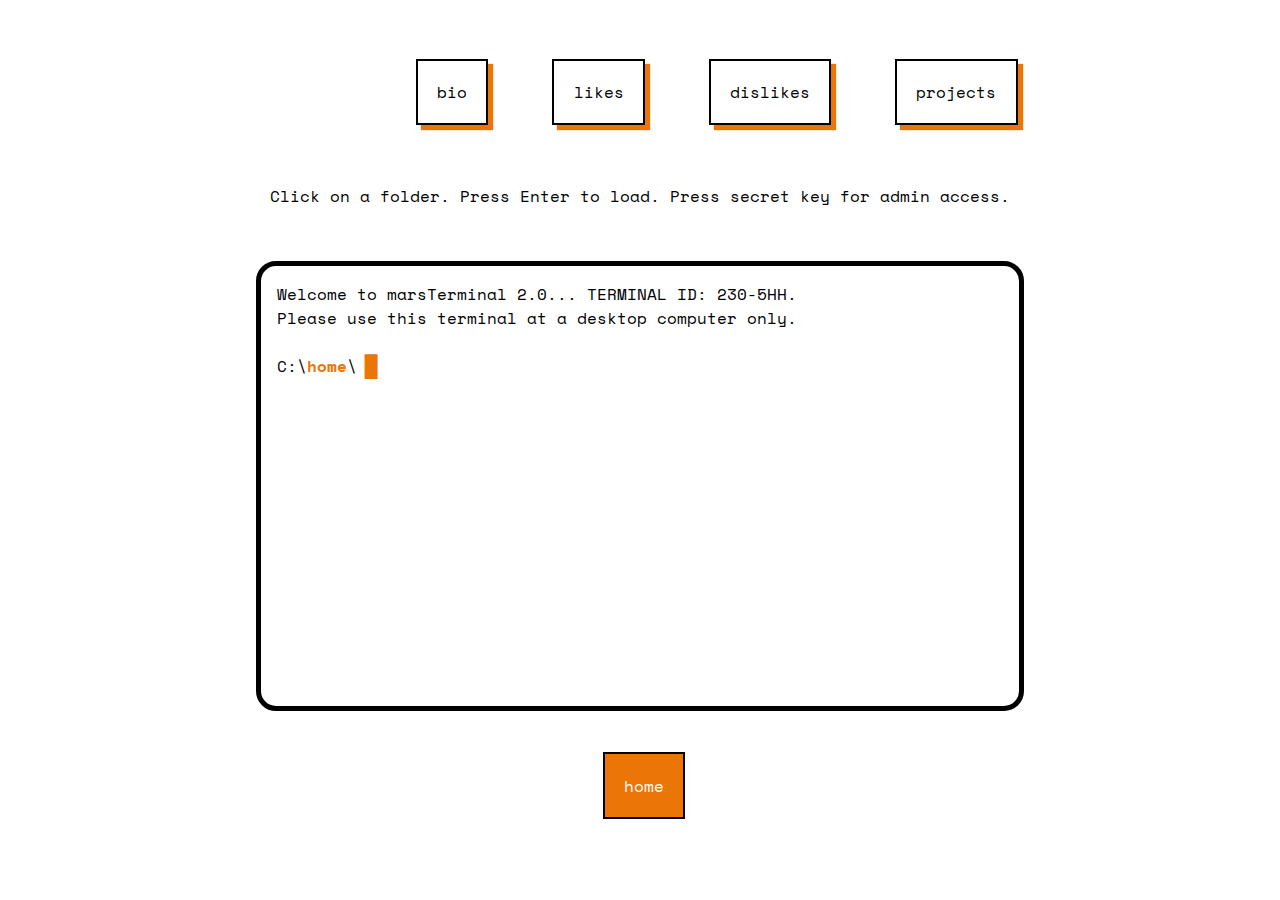
<file: index.html>
<!DOCTYPE html>
<html lang="en">
    <head>
        <meta charset="UTF-8" />
        <meta name="viewport" content="width=device-width, initial-scale=1.0" />
        <title>marsTerminal 2.0 - homepage</title>
        <link
            href="https://fonts.googleapis.com/css2?family=Space+Mono:ital,wght@0,400;0,700;1,400;1,700&display=swap"
            rel="stylesheet"
        />
        <link rel="stylesheet" href="style.css" />
    </head>

    <body>
        <nav>
            <div class="folder" id="bio">bio</div>
            <div class="folder" id="likes">likes</div>
            <div class="folder" id="dislikes">dislikes</div>
            <div class="folder" id="projects">projects</div>
        </nav>
        <p class="greeting">
            Click on a folder. Press Enter to load. Press
            <span class="popup"
                >secret key
                <span class="popuptext" id="myPopup">hint: visit each page for secret characters</span>
            </span>
            for admin access.
        </p>

        <main>
            <!-- The computer terminal screen -->
            <div class="terminal">
                <div class="terminal-content">
                    <div class="content-folder">
                        <p>Welcome to marsTerminal 2.0... TERMINAL ID: 230-5HH.</p>
                        <p>Please use this terminal at a desktop computer only.</p>
                        <br />
                    </div>
                    <p class="prompt-on">C:\<span id="directory">home</span>\</p>
                </div>
            </div>
        </main>
        <footer>
            <div class="folder colored" id="index">home</div>
        </footer>
        <script src="script.js"></script>
    </body>
</html>
</file>
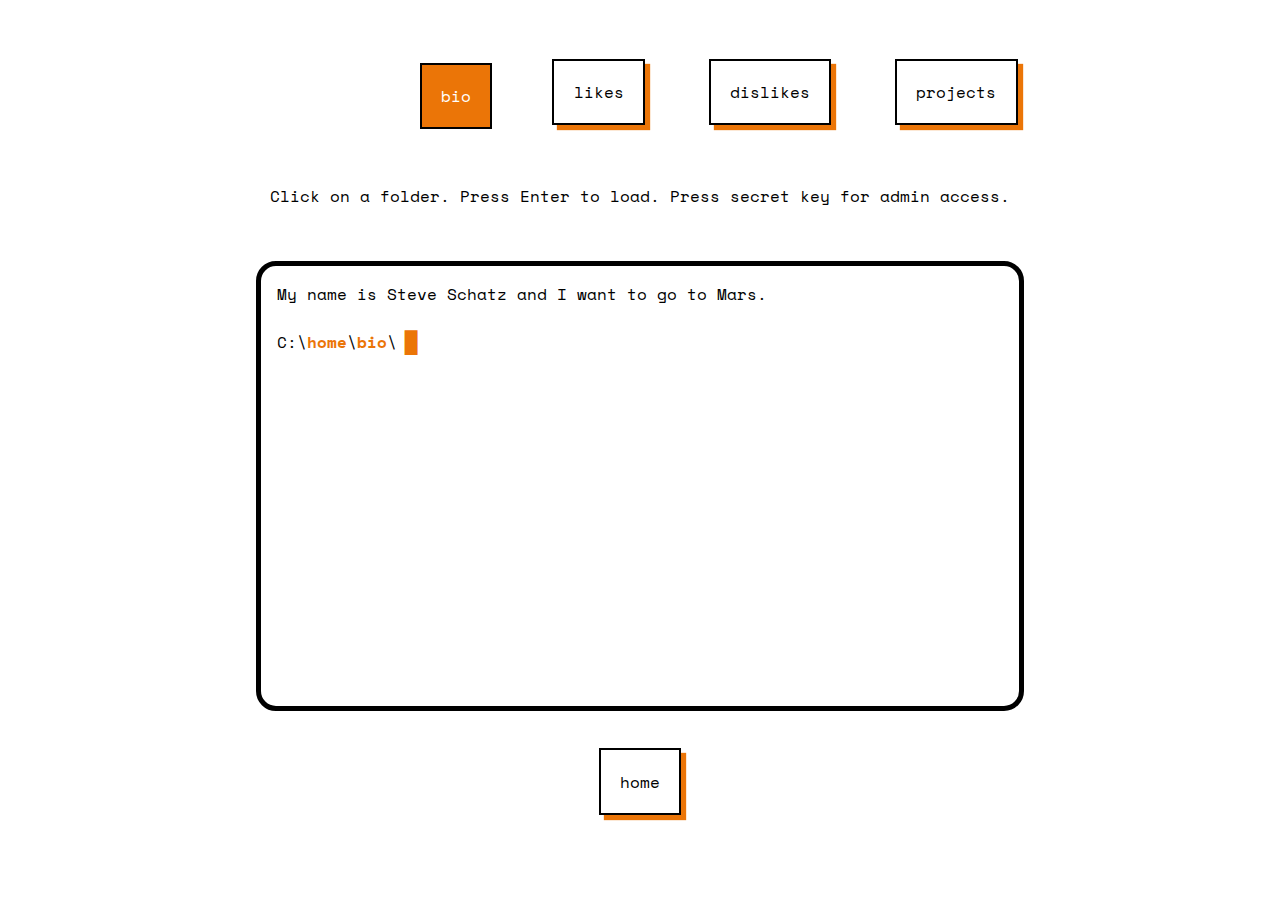
<file: bio.html>
<!DOCTYPE html>
<html lang="en">
    <head>
        <meta charset="UTF-8" />
        <meta name="viewport" content="width=device-width, initial-scale=1.0" />
        <title>marsTerminal 2.0 - bio</title>
        <link
            href="https://fonts.googleapis.com/css2?family=Space+Mono:ital,wght@0,400;0,700;1,400;1,700&display=swap"
            rel="stylesheet"
        />
        <link rel="stylesheet" href="style.css" />
    </head>

    <body>
        <nav>
            <div class="folder colored" id="bio">bio</div>
            <div class="folder" id="likes">likes</div>
            <div class="folder" id="dislikes">dislikes</div>
            <div class="folder" id="projects">projects</div>
        </nav>
        <p class="greeting">
            Click on a folder. Press Enter to load. Press
            <span class="popup"
                >secret key
                <span class="popuptext" id="myPopup">hint: visit each page for secret characters</span>
            </span>
            for admin access.
        </p>

        <main>
            <!-- The computer terminal screen -->
            <div class="terminal">
                <div class="terminal-content">
                    <div class="content-folder">
                        <p>My name is Steve S<span class="secret">c</span>hatz and I want to go to Mars.</p>
                        <br />
                        <p class="prompt-on">C:\<span id="directory">home</span>\<span>bio</span>\</p>
                    </div>
                </div>
            </div>
        </main>
        <footer>
            <div class="folder" id="index">home</div>
        </footer>
        <script src="script.js"></script>
    </body>
</html>
</file>
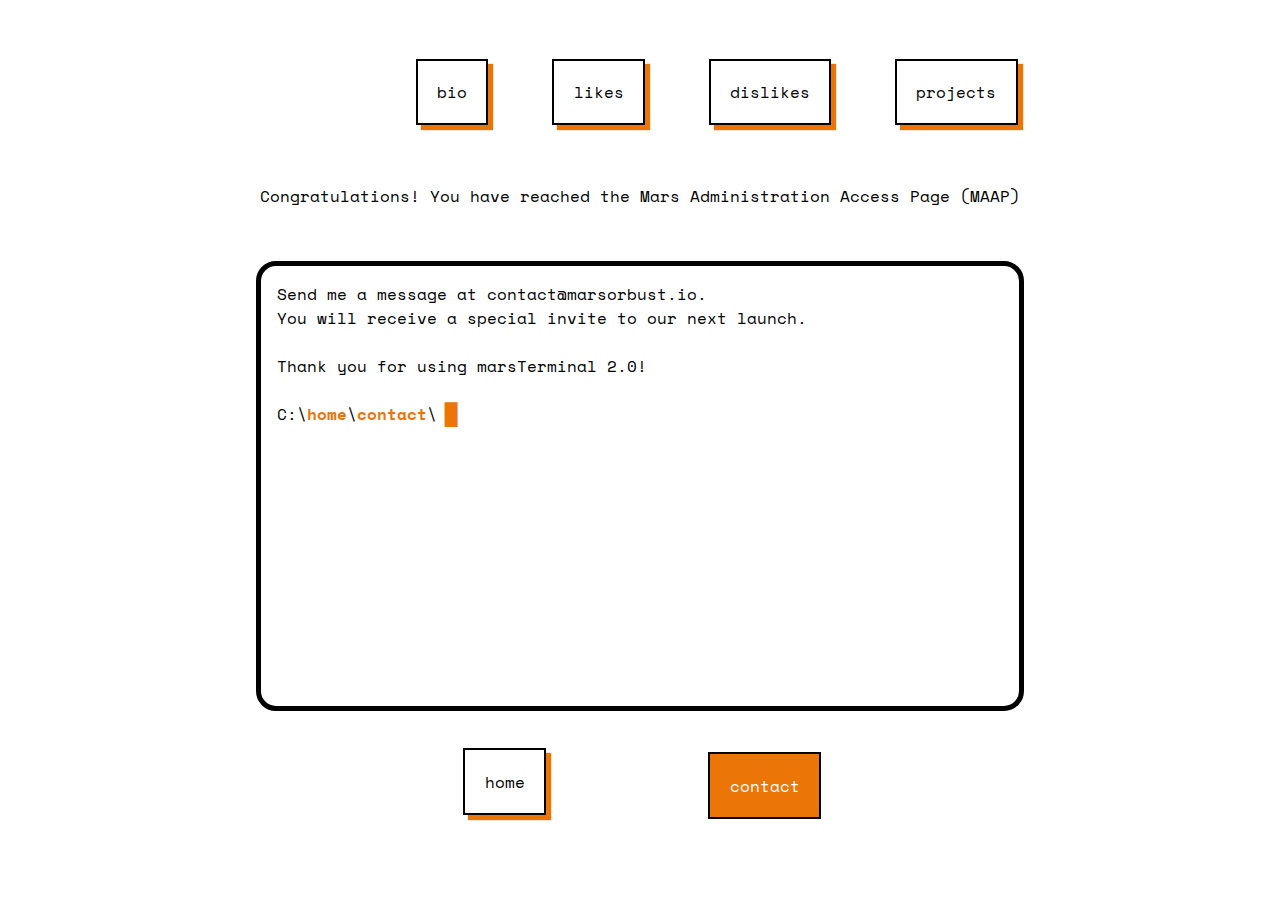
<file: contact.html>
<!DOCTYPE html>
<html lang="en">
    <head>
        <meta charset="UTF-8" />
        <meta name="viewport" content="width=device-width, initial-scale=1.0" />
        <title>marsTerminal 2.0 - contact</title>
        <link
            href="https://fonts.googleapis.com/css2?family=Space+Mono:ital,wght@0,400;0,700;1,400;1,700&display=swap"
            rel="stylesheet"
        />
        <link rel="stylesheet" href="style.css" />
    </head>

    <body>
        <nav>
            <div class="folder" id="bio">bio</div>
            <div class="folder" id="likes">likes</div>
            <div class="folder" id="dislikes">dislikes</div>
            <div class="folder" id="projects">projects</div>
        </nav>
        <p class="greeting">Congratulations! You have reached the Mars Administration Access Page (MAAP)</p>

        <main>
            <!-- The computer terminal screen -->
            <div class="terminal">
                <div class="terminal-content">
                    <div class="content-folder">
                        <p>
                            Send me a message at contact@marsorbust.io.
                        </p>
                        <p>
                            You will receive a special invite to our next launch.
                        </p>
                        <br />
                        <p>Thank you for using marsTerminal 2.0!</p>
                        <br />
                        <p class="prompt-on">C:\<span id="directory">home</span>\<span>contact</span>\</p>
                    </div>
                </div>
            </div>
        </main>
        <footer>
            <div class="folder" id="index">home</div>
            <div class="folder colored" id="contact">contact</div>
        </footer>
        <script src="script.js"></script>
        <script src="contact.js"></script>
    </body>
</html>
</file>
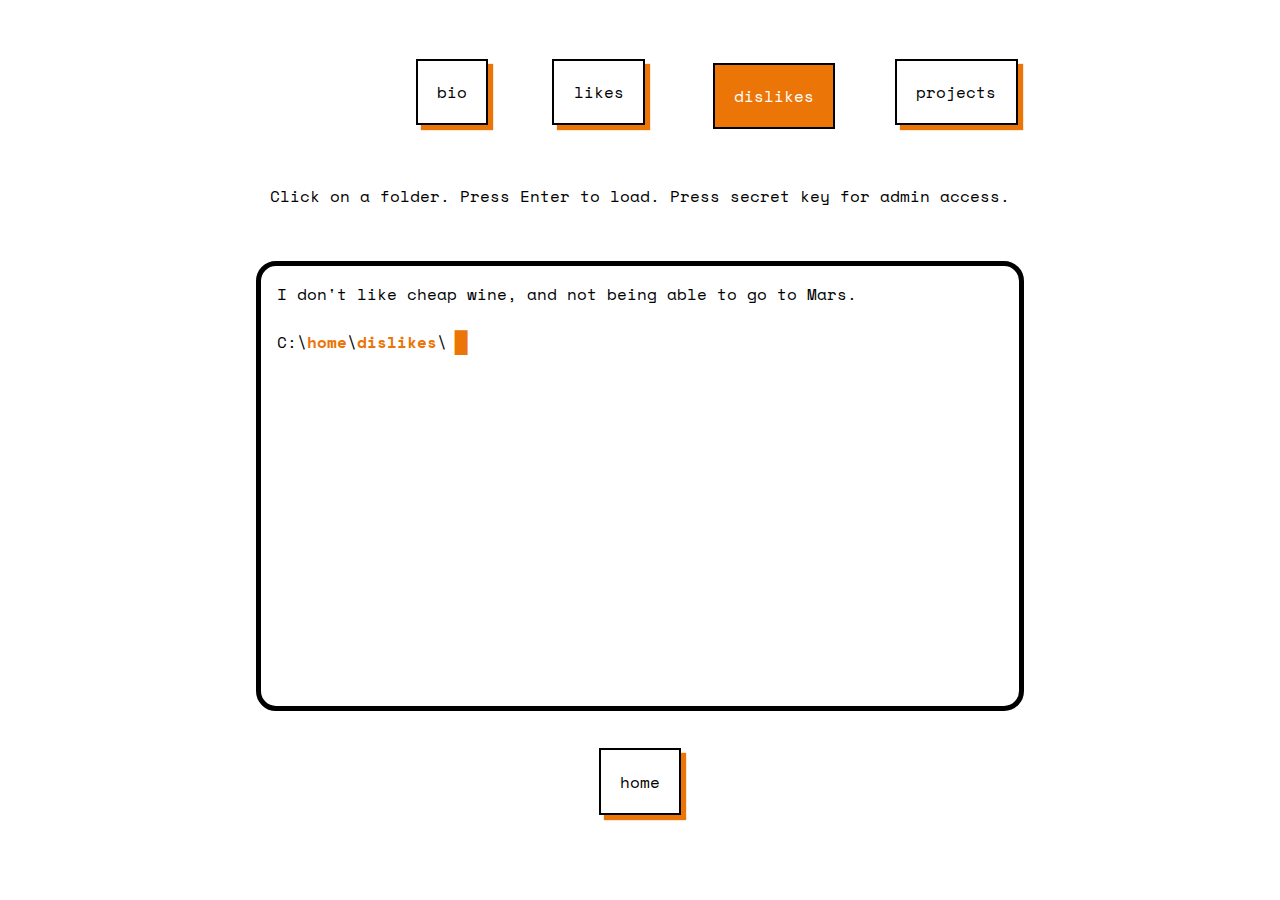
<file: dislikes.html>
<!DOCTYPE html>
<html lang="en">
    <head>
        <meta charset="UTF-8" />
        <meta name="viewport" content="width=device-width, initial-scale=1.0" />
        <title>marsTerminal 2.0 - dislikes</title>
        <link
            href="https://fonts.googleapis.com/css2?family=Space+Mono:ital,wght@0,400;0,700;1,400;1,700&display=swap"
            rel="stylesheet"
        />
        <link rel="stylesheet" href="style.css" />
    </head>

    <body>
        <nav>
            <div class="folder" id="bio">bio</div>
            <div class="folder" id="likes">likes</div>
            <div class="folder colored" id="dislikes">dislikes</div>
            <div class="folder" id="projects">projects</div>
        </nav>
        <p class="greeting">
            Click on a folder. Press Enter to load. Press
            <span class="popup"
                >secret key
                <span class="popuptext" id="myPopup">hint: visit each page for secret characters</span>
            </span>
            for admin access.
        </p>

        <main>
            <!-- The computer terminal screen -->
            <div class="terminal">
                <div class="terminal-content">
                    <div class="content-folder">
                        <p>I don't like cheap wine, and not being able to go to Ma<span class="secret">r</span>s.</p>
                        <br />
                        <p class="prompt-on">C:\<span id="directory">home</span>\<span>dislikes</span>\</p>
                    </div>
                </div>
            </div>
        </main>
        <footer>
            <div class="folder" id="index">home</div>
        </footer>
        <script src="script.js"></script>
    </body>
</html>
</file>
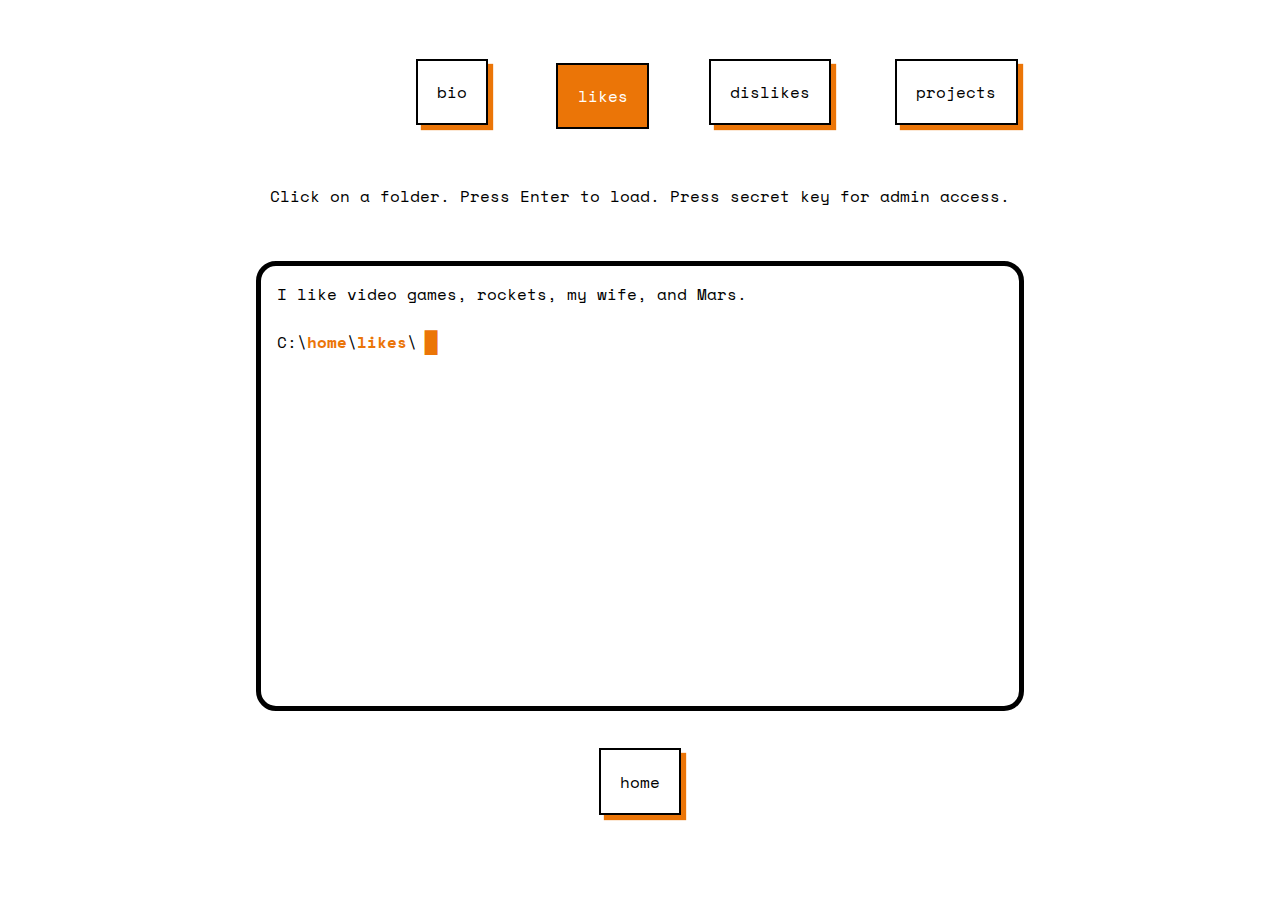
<file: likes.html>
<!DOCTYPE html>
<html lang="en">
    <head>
        <meta charset="UTF-8" />
        <meta name="viewport" content="width=device-width, initial-scale=1.0" />
        <title>marsTerminal 2.0 - likes</title>
        <link
            href="https://fonts.googleapis.com/css2?family=Space+Mono:ital,wght@0,400;0,700;1,400;1,700&display=swap"
            rel="stylesheet"
        />
        <link rel="stylesheet" href="style.css" />
    </head>

    <body>
        <nav>
            <div class="folder" id="bio">bio</div>
            <div class="folder colored" id="likes">likes</div>
            <div class="folder" id="dislikes">dislikes</div>
            <div class="folder" id="projects">projects</div>
        </nav>
        <p class="greeting">
            Click on a folder. Press Enter to load. Press
            <span class="popup"
                >secret key
                <span class="popuptext" id="myPopup">hint: visit each page for secret characters</span>
            </span>
            for admin access.
        </p>

        <main>
            <!-- The computer terminal screen -->
            <div class="terminal">
                <div class="terminal-content">
                    <div class="content-folder">
                        <p>I like video games, rocke<span class="secret">t</span>s, my wife, and Mars.</p>
                        <br />
                        <p class="prompt-on">C:\<span id="directory">home</span>\<span>likes</span>\</p>
                    </div>
                </div>
            </div>
        </main>
        <footer>
            <div class="folder" id="index">home</div>
        </footer>
        <script src="script.js"></script>
    </body>
</html>
</file>
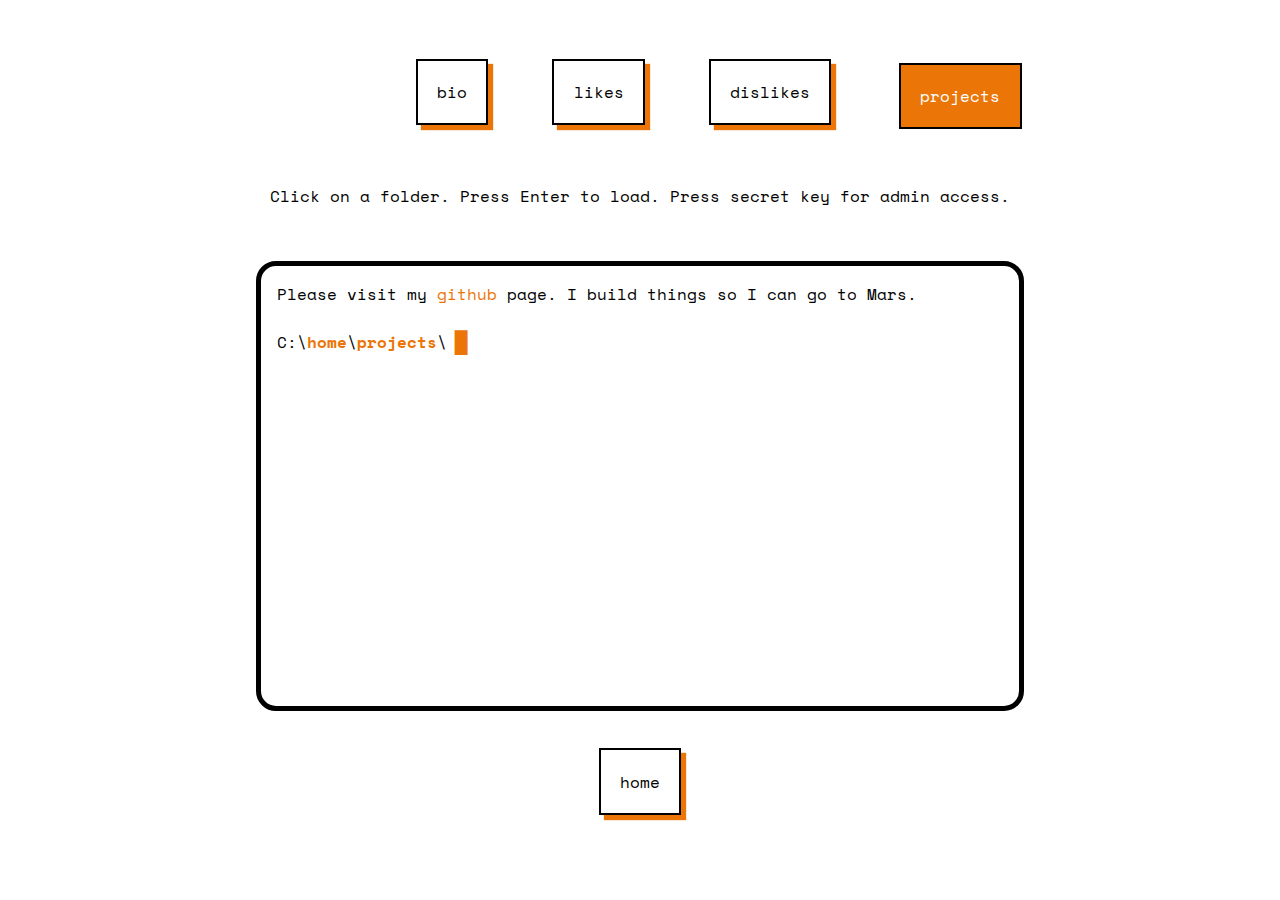
<file: projects.html>
<!DOCTYPE html>
<html lang="en">
    <head>
        <meta charset="UTF-8" />
        <meta name="viewport" content="width=device-width, initial-scale=1.0" />
        <title>marsTerminal 2.0 - projects</title>
        <link
            href="https://fonts.googleapis.com/css2?family=Space+Mono:ital,wght@0,400;0,700;1,400;1,700&display=swap"
            rel="stylesheet"
        />
        <link rel="stylesheet" href="style.css" />
    </head>

    <body>
        <nav>
            <div class="folder" id="bio">bio</div>
            <div class="folder" id="likes">likes</div>
            <div class="folder" id="dislikes">dislikes</div>
            <div class="folder colored" id="projects">projects</div>
        </nav>
        <p class="greeting">
            Click on a folder. Press Enter to load. Press
            <span class="popup"
                >secret key
                <span class="popuptext" id="myPopup">hint: visit each page for secret characters</span>
            </span>
            for admin access.
        </p>

        <main>
            <!-- The computer terminal screen -->
            <div class="terminal">
                <div class="terminal-content">
                    <div class="content-folder">
                        <p>
                            Please visit my <a href="https://www.github.com/bigschatz" target="blank">github</a> page. I
                            bui<span class="secret">l</span>d things so I can go to Mars.
                        </p>
                        <br />
                        <p class="prompt-on">C:\<span id="directory">home</span>\<span>projects</span>\</p>
                    </div>
                </div>
            </div>
        </main>
        <footer>
            <div class="folder" id="index">home</div>
        </footer>
        <script src="script.js"></script>
    </body>
</html>
</file>
<file: style.css>
* {
    box-sizing: border-box;
    margin: 0;
}

:root {
    --mars-color: rgb(235, 117, 7);
}

html {
    font-family: "Space Mono", monospace;
}

body {
    width: 80%;
    margin: auto;
    text-align: center;
}

/* Nav Bar */
nav,
footer {
    display: flex;
    justify-content: space-evenly;
    align-items: center;
    flex-wrap: wrap;
    width: 50%;
    margin: 3vh auto;
    text-align: center;
}

nav .folder,
footer .folder {
    display: inline-block;
    padding: 1.2rem;
    margin: 2rem;
    border: solid 2px black;
    box-shadow: 5px 5px 1px var(--mars-color);
    cursor: pointer;
}

nav .folder:hover,
footer .folder:hover {
    color: var(--mars-color);
    font-style: italic;
}

nav .folder:active,
footer .folder:active {
    transform: translate(4px, 4px);
    box-shadow: 0 0 var(--mars-color);
}

nav .colored,
footer .colored {
    background-color: var(--mars-color);
    color: white;
    transform: translate(4px, 4px);
    box-shadow: none;
}
nav .colored:hover,
footer .colored:hover {
    color: white;
    font-style: normal;
}

.greeting {
    margin: 0.5rem auto;
}

/* Main Content */
main {
    text-align: center;
    height: 60vh;
    display: flex;
    flex-direction: column;
    justify-content: center;
    align-items: center;
}

/* Terminal window */
.terminal {
    position: absolute;
    text-align: left;
    height: 50vh;
    width: 55%;
    display: inline-block;
    border: solid 5px black;
    border-radius: 20px;
    overflow: scroll;
    padding: 1rem;
}

.terminal-content {
    display: inline-block;
}

/* Links */
a {
    color: var(--mars-color);
    text-decoration: none;
}
a:hover {
    font-style: italic;
}

/* Prompt */
p span {
    color: var(--mars-color);
    font-weight: bold;
    margin: 0;
}

/* Blinking cursor either on or off*/
.prompt-off:first-child:after {
    content: none;
    color: var(--mars-color);
    animation: blinker 1s step-start infinite;
    transform: scale(1.3);
    display: inline-block;
    padding-left: 0.5rem;
}

.prompt-on:last-child:after {
    content: "\2588";
    color: var(--mars-color);
    animation: blinker 1s step-start infinite;
    transform: scale(1.3);
    display: inline-block;
    padding-left: 0.5rem;
}

/* Footer */
footer {
    margin: 0 auto;
    position: relative;
    bottom: 8px;
}
footer .folder {
    margin: 0 auto;
}

/* Utilities */
.secret {
    color: black;
    font-weight: normal;
}
.secret:hover {
    color: var(--mars-color);
    font-weight: bold;
    font-style: italic;
    cursor: pointer;
}

/* The element we want the popup to hover over */
span.popup {
    position: relative;
    display: inline-block;
    color: black;
    font-weight: normal;
    cursor: pointer;
}

/* The popup itself */
.popup .popuptext {
    position: absolute;
    visibility: hidden;
    width: 200px;
    background-color: white;
    color: black;
    text-align: center;
    font-size: 0.9rem;
    font-weight: normal;
    border: solid 2px black;
    border-radius: 3px;
    padding: 7px 5px;
    z-index: 1;
    bottom: 140%;
    left: 50%;
    margin-left: -100px;
}

/* Popup arrow */
.popup .popuptext::after {
    content: "";
    position: absolute;
    top: 115%;
    left: 50%;
    margin-left: -5px;
    border-width: 5px;
    border-style: solid;
    border-color: var(--mars-color) transparent transparent transparent;
}

/* Toggle this class - hide and show the popup */
.popup .show {
    visibility: visible;
    -webkit-animation: fadeIn 250ms;
    animation: fadeIn 250ms;
}

/* Media queries */
@media screen and (max-width: 1650px) {
    nav {
        flex-wrap: nowrap;
        /* justify-content: center; */
    }
}

@media screen and (max-width: 1400px) {
    .terminal {
        width: 60%;
    }
}

@media screen and (max-width: 830px) {
    .terminal {
        width: 70%;
    }

    nav {
        width: 100%;
        flex-wrap: no-wrap;
    }
    footer {
        width: 50%;
        justify-content: space-evenly;
    }
}

@media screen and (max-width: 720px) {
    nav,
    footer {
        flex-direction: column;
        justify-content: space-evenly;
    }

    footer {
        position: relative;
        bottom: 20px;
    }

    footer .folder {
        margin: 2rem auto;
    }
}

/* Keyframes */
@keyframes blinker {
    50% {
        opacity: 0;
    }
}

/* fade in the popup */
@-webkit-keyframes fadeIn {
    from {
        opacity: 0;
    }
    to {
        opacity: 1;
    }
}

@keyframes fadeIn {
    from {
        opacity: 0;
    }
    to {
        opacity: 1;
    }
}
</file>
